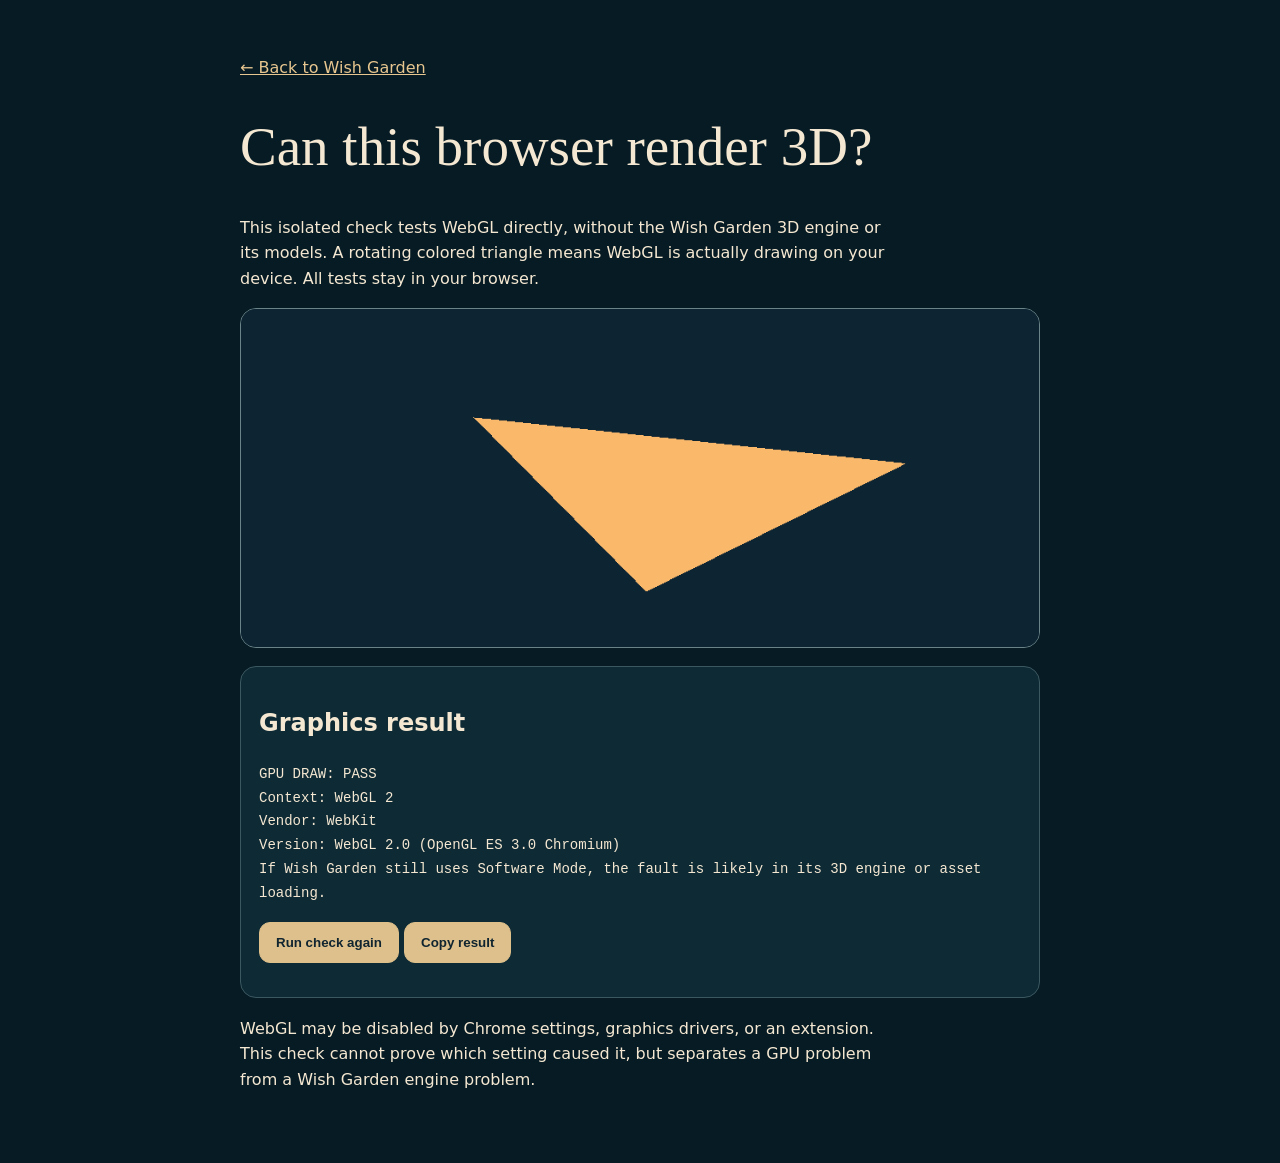
<file: gpu-check.html>
<!doctype html>
<html lang="en"><head><meta charset="utf-8"><meta name="viewport" content="width=device-width,initial-scale=1">
<title>Wish Garden · Graphics Check</title>
<style>
*{box-sizing:border-box}body{margin:0;min-height:100vh;background:#071b24;color:#f5e8d2;font:16px/1.6 system-ui,sans-serif;padding:clamp(18px,5vw,55px)}main{max-width:800px;margin:auto}h1{font:normal clamp(32px,6vw,55px)/1.1 Georgia,serif}p{max-width:65ch}a{color:#e7c68f}canvas{display:block;width:100%;max-height:340px;aspect-ratio:16/7;background:#112c35;border:1px solid #698388;border-radius:16px}section{margin:18px 0;padding:18px;background:#0e2a35;border:1px solid #3b5860;border-radius:16px}button{padding:12px 16px;border:1px solid #ddc08a;border-radius:11px;background:#dec08c;color:#102530;font-weight:700;cursor:pointer}button:focus-visible,a:focus-visible{outline:3px solid #fff}#result{white-space:pre-wrap;overflow-wrap:anywhere;font:14px/1.7 ui-monospace,monospace}strong{color:#a3e0d4}
</style></head><body><main>
<a href="./world.html">← Back to Wish Garden</a>
<h1>Can this browser render 3D?</h1>
<p>This isolated check tests WebGL directly, without the Wish Garden 3D engine or its models. A rotating colored triangle means WebGL is actually drawing on your device. All tests stay in your browser.</p>
<canvas id="gpuCanvas" width="900" height="394" aria-label="WebGL rendering check"></canvas>
<section><h2>Graphics result</h2><div id="result" role="status">Checking graphics…</div><p><button id="retry" type="button">Run check again</button> <button id="copy" type="button">Copy result</button></p></section>
<p>WebGL may be disabled by Chrome settings, graphics drivers, or an extension. This check cannot prove which setting caused it, but separates a GPU problem from a Wish Garden engine problem.</p>
</main>
<script>
(function(){
 const canvas=document.getElementById('gpuCanvas'),out=document.getElementById('result');
 const safe=x=>String(x??'').slice(0,240);
 let frame=0,gl=null,detail='',status='not-run';
 function report(text){detail=text;out.textContent=text;}
 function shader(type,source){
   const sh=gl.createShader(type);gl.shaderSource(sh,source);gl.compileShader(sh);
   if(!gl.getShaderParameter(sh,gl.COMPILE_STATUS))throw Error('Shader compile: '+safe(gl.getShaderInfoLog(sh)));
   return sh;
 }
 function run(){
   cancelAnimationFrame(frame);gl=null;status='checking';
   const attrs={alpha:false,antialias:false,failIfMajorPerformanceCaveat:false,powerPreference:'default'};
   let kind='none';
   try{gl=canvas.getContext('webgl2',attrs);if(gl)kind='WebGL 2';else{gl=canvas.getContext('webgl',attrs);if(gl)kind='WebGL 1';}}
   catch(err){report('WebGL context error: '+safe(err.message));status='blocked';return;}
   if(!gl){status='blocked';report('WebGL context: UNAVAILABLE\nThe browser cannot create WebGL 1 or 2. Wish Garden will need Software Mode.');return;}
   try{
     const vs=shader(gl.VERTEX_SHADER,'attribute vec2 position; uniform float rotation; void main(){float c=cos(rotation),s=sin(rotation);vec2 p=vec2(c*position.x-s*position.y,s*position.x+c*position.y);gl_Position=vec4(p,0.,1.);}');
     const fs=shader(gl.FRAGMENT_SHADER,'precision mediump float;void main(){gl_FragColor=vec4(.98,.72,.42,1.);}');
     const program=gl.createProgram();gl.attachShader(program,vs);gl.attachShader(program,fs);gl.linkProgram(program);
     if(!gl.getProgramParameter(program,gl.LINK_STATUS))throw Error('Shader link: '+safe(gl.getProgramInfoLog(program)));
     const data=new Float32Array([0,.55,-.5,-.45,.5,-.45]),buf=gl.createBuffer();gl.bindBuffer(gl.ARRAY_BUFFER,buf);gl.bufferData(gl.ARRAY_BUFFER,data,gl.STATIC_DRAW);
     const a=gl.getAttribLocation(program,'position'),u=gl.getUniformLocation(program,'rotation');
     if(a<0||u===null)throw Error('Missing shader variables');
     gl.useProgram(program);gl.enableVertexAttribArray(a);gl.vertexAttribPointer(a,2,gl.FLOAT,false,0,0);
     const vendor=safe(gl.getParameter(gl.VENDOR)),version=safe(gl.getParameter(gl.VERSION));
     status='rendering';report('GPU DRAW: PASS\nContext: '+kind+'\nVendor: '+vendor+'\nVersion: '+version+'\nIf Wish Garden still uses Software Mode, the fault is likely in its 3D engine or asset loading.');
     function draw(ms){if(status!=='rendering')return;gl.viewport(0,0,canvas.width,canvas.height);gl.clearColor(.05,.14,.2,1);gl.clear(gl.COLOR_BUFFER_BIT);gl.uniform1f(u,ms*.0006);gl.drawArrays(gl.TRIANGLES,0,3);frame=requestAnimationFrame(draw);}
     frame=requestAnimationFrame(draw);
   }catch(err){status='error';report(kind+' exists, but DRAW FAILED: '+safe(err.message));}
 }
 document.getElementById('retry').addEventListener('click',run);
 document.getElementById('copy').addEventListener('click',()=>navigator.clipboard?.writeText(detail));
 window.WishGpuProbe={getState:()=>({status,detail}),rerun:run};
 run();
})();
</script></body></html>
</file>
